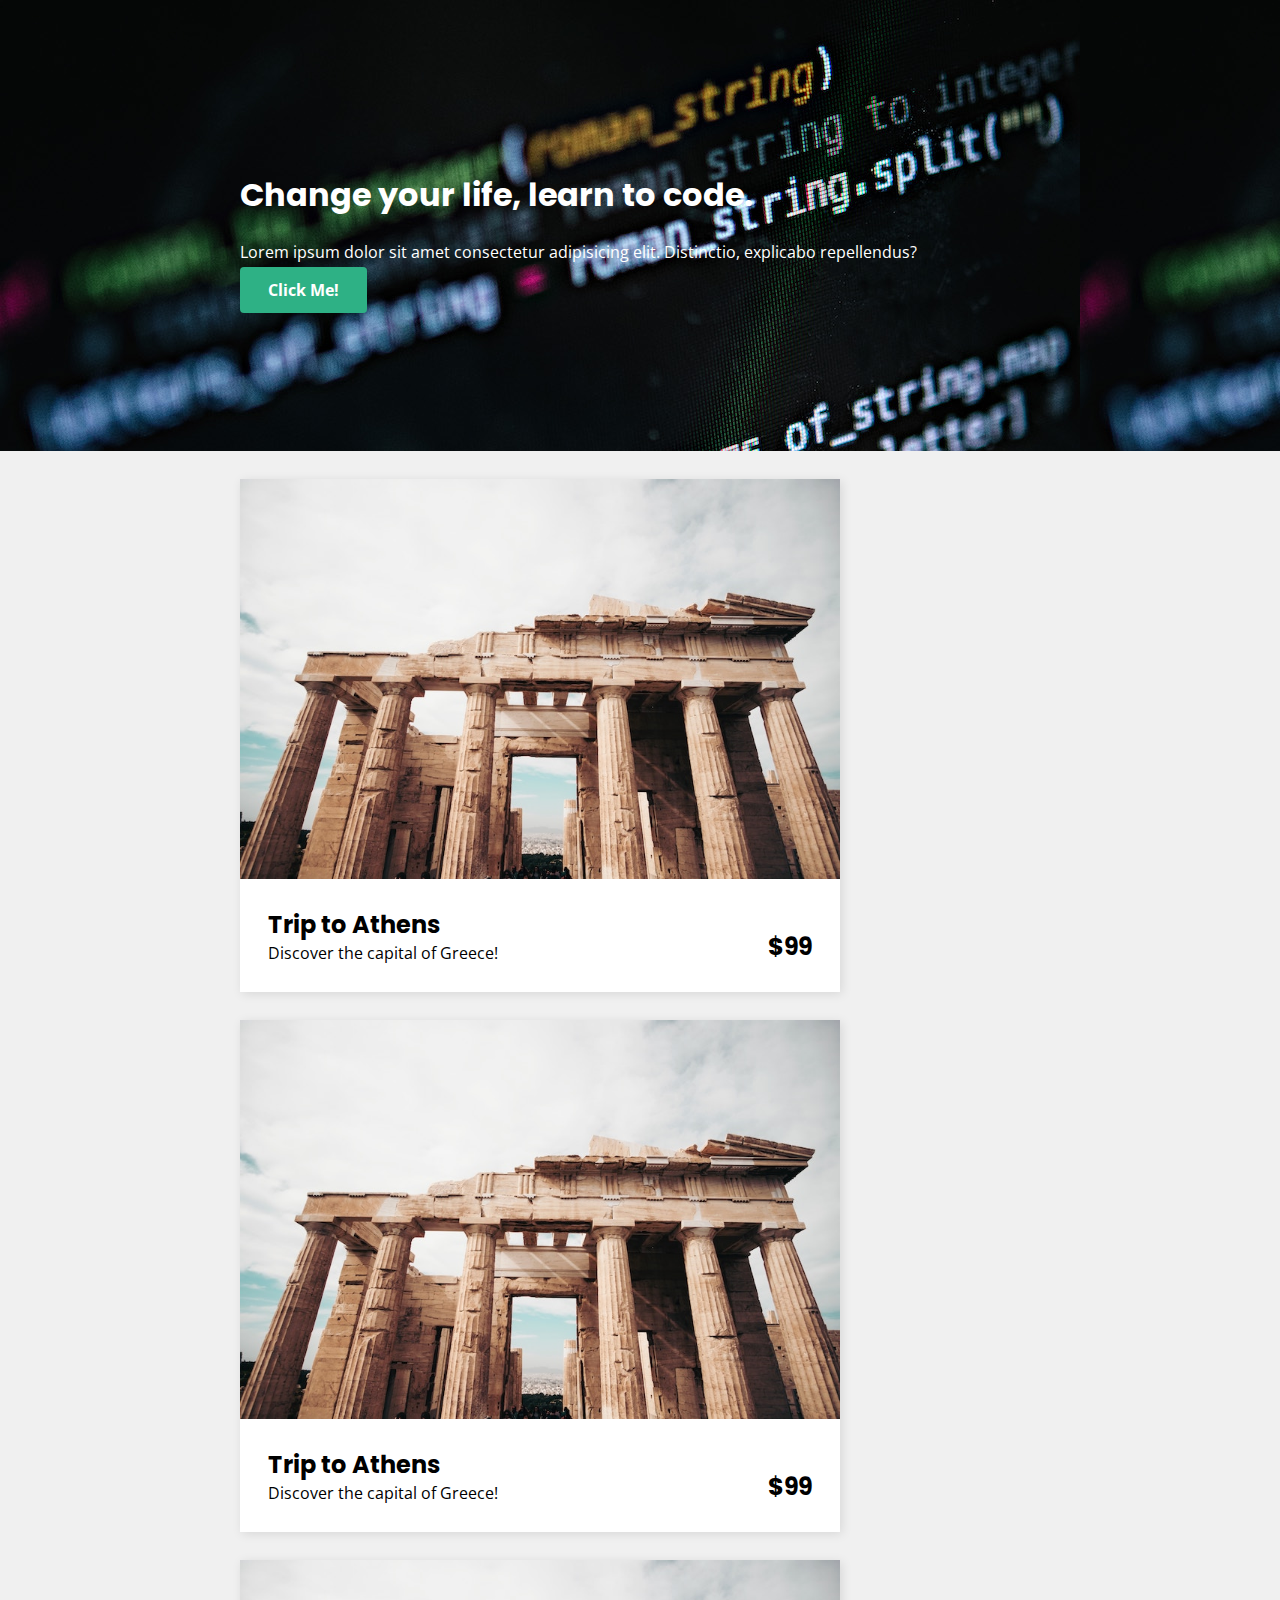
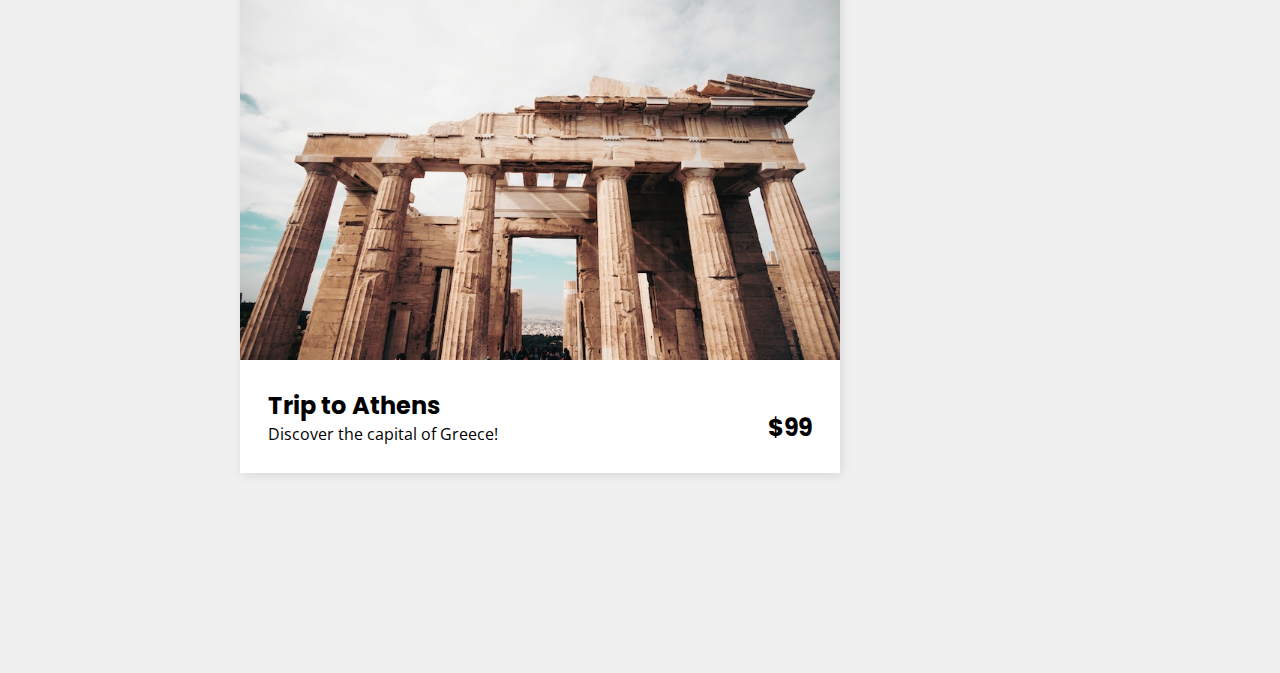
<file: index.html>
<html>
  <head>
    <meta charset="utf-8">
    <title>Combine your components</title>

    <link rel="stylesheet" href="css/style.css">
  </head>

  <body>

    <!-- TODO: Use your components to create a simple landing page -->

    <div class="banner" style="background-image: url(images/background.jpg);">
      <div class="container">
        <h1>Change your life, learn to code.</h1>
        <p>Lorem ipsum dolor sit amet consectetur adipisicing elit. Distinctio, explicabo repellendus?</p>
        <a class="btn-green" href="#">Click Me!</a>
      </div>
    </div>

    <div class="container">
      <div class="card-trip">
        <img src="images/athens.jpg" alt="Athens photo">
        <div class="card-trip-info">
          <div>
            <h2>Trip to Athens</h2>
            <p>Discover the capital of Greece!</p>
          </div>
          <h2>$99</h2>
        </div>
      </div>

      <div class="card-trip">
        <img src="images/athens.jpg" alt="Athens photo">
        <div class="card-trip-info">
          <div>
            <h2>Trip to Athens</h2>
            <p>Discover the capital of Greece!</p>
          </div>
          <h2>$99</h2>
        </div>
      </div>

      <div class="card-trip">
        <img src="images/athens.jpg" alt="Athens photo">
        <div class="card-trip-info">
          <div>
            <h2>Trip to Athens</h2>
            <p>Discover the capital of Greece!</p>
          </div>
          <h2>$99</h2>
        </div>
      </div>
    </div>

  </body>

</html>
</file>
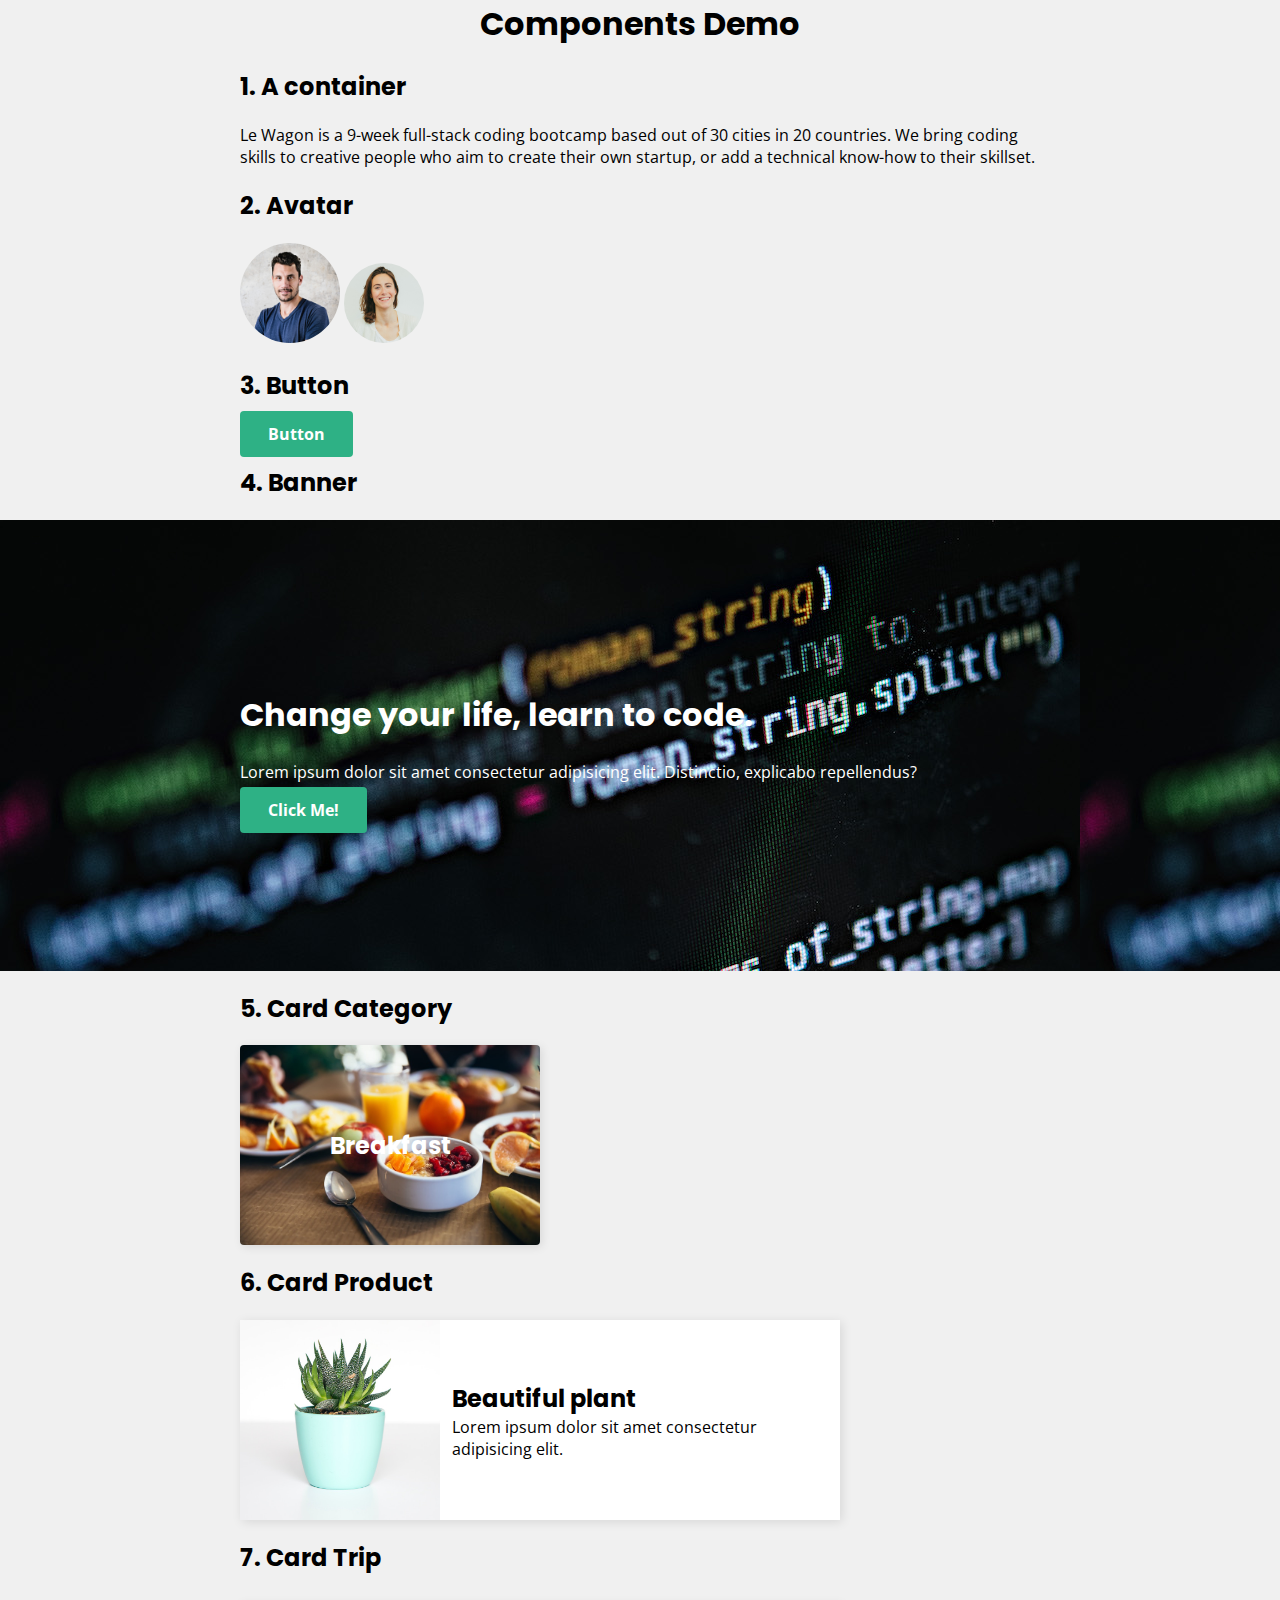
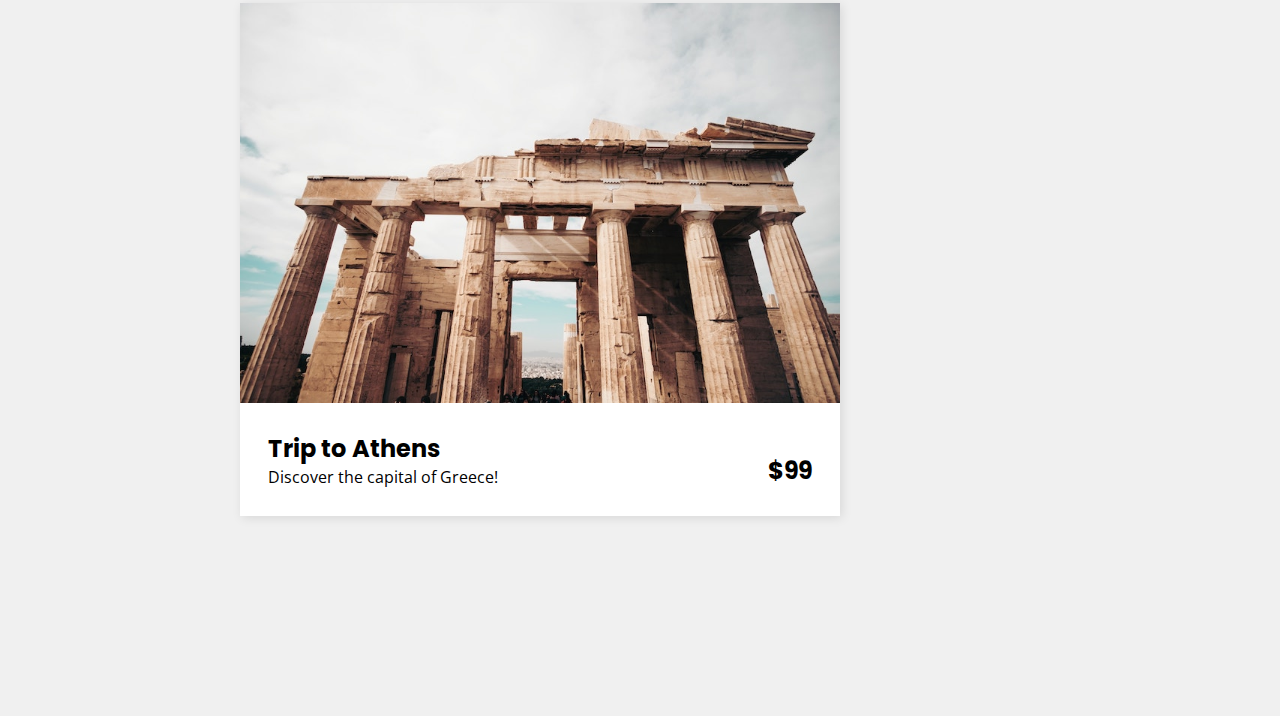
<file: components.html>
<html>
  <head>
    <meta charset="utf-8">
    <title>Components demo</title>

    <link rel="stylesheet" href="css/style.css">
  </head>

  <body>
      <h1 class="text-center">Components Demo</h1>

      <!-- TODO: live-code your components -->
      <div class="container">
        <h2>1. A container</h2>
        <p>Le Wagon is a 9-week full-stack coding bootcamp based out of 30 cities in 20 countries. We bring coding skills to creative people who aim to create their own startup, or add a technical know-how to their skillset.</p>

        <h2>2. Avatar</h2>
        <img class="avatar-lg" src="images/kevin.jpg" alt="Kevin photo">
        <img class="avatar" src="images/alice.jpg" alt="Alice photo">

        <h2>3. Button</h2>
        <a class="btn-green" href="#">Button</a>

        <h2>4. Banner</h2>
      </div>

      <div class="banner" style="background-image: url(images/background.jpg);">
        <div class="container">
          <h1>Change your life, learn to code.</h1>
          <p>Lorem ipsum dolor sit amet consectetur adipisicing elit. Distinctio, explicabo repellendus?</p>
          <a class="btn-green" href="#">Click Me!</a>
        </div>
      </div>

      <div class="container">
        <h2>5. Card Category</h2>
        <div class="card-category" style="background-image: url(images/breakfast.jpg);">
          <h2>Breakfast</h2>
        </div>

        <h2>6. Card Product</h2>
        <div class="card-product">
          <img src="images/plant.jpg" alt="Beautiful plant">
          <div>
            <h2>Beautiful plant</h2>
            <p>Lorem ipsum dolor sit amet consectetur adipisicing elit.</p>
          </div>
        </div>

        <h2>7. Card Trip</h2>
        <div class="card-trip">
          <img src="images/athens.jpg" alt="Athens photo">
          <div class="card-trip-info">
            <div>
              <h2>Trip to Athens</h2>
              <p>Discover the capital of Greece!</p>
            </div>
            <h2>$99</h2>
          </div>
        </div>
      </div>


<!-- <div class="flexbox">
  <div class="item-1"></div>
  <div class="item-2"></div>
  <div class="item-3"></div>
</div> -->

  </body>
</html>
</file>
<file: css/style.css>
/* --- Google Fonts --- */
@import url("http://fonts.googleapis.com/css?family=Open+Sans:400,300,700|Poppins:400,700");

/* --- Components design --- */
@import url("components/container.css");
/* TODO: import new components */
@import url("components/avatar.css");
@import url("components/banner.css");
@import url("components/button.css");
@import url("components/card.css");

/* --- Fonts & colors --- */
body {
  font-family: "Open Sans", "Helvetica", "sans-serif";
  padding-bottom: 200px;
  margin: 0;
  background-color: rgb(240,240,240);
}
h1, h2, h3 {
  font-family: "Poppins", "sans-serif";
}

.text-center {
  text-align: center;
}


/* .flexbox {
  background-color: yellow;
  height: 300px;
  display: flex;
  align-items: center;
  justify-content: space-between;
}

.item-1 {
  background-color: blueviolet;
  width: 100px;
  height: 100px;
  flex-grow: 2;
}

.item-2 {
  background-color: red;
  width: 100px;
  height: 100px;
  flex-grow: 1;
}

.item-3 {
  background-color: blueviolet;
  width: 100px;
  height: 100px;
  flex-grow: 3;
} */
</file>
